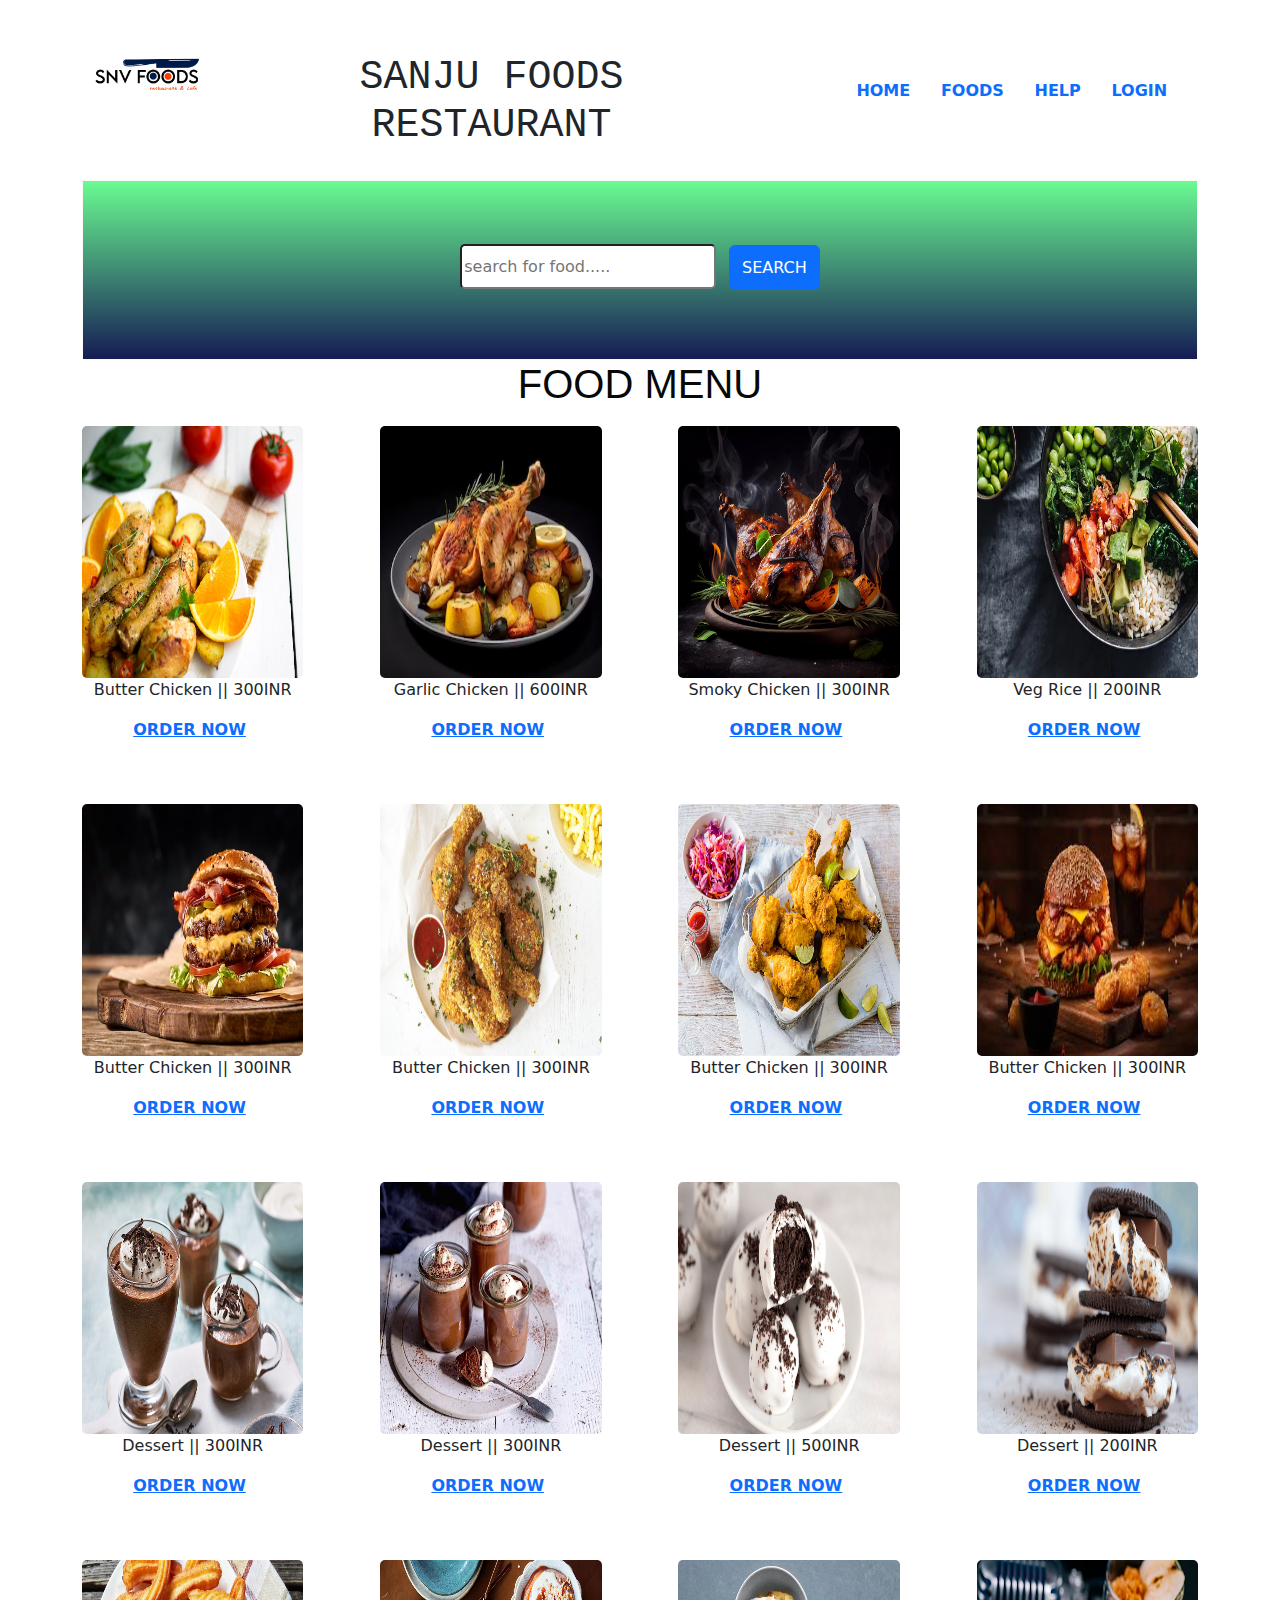
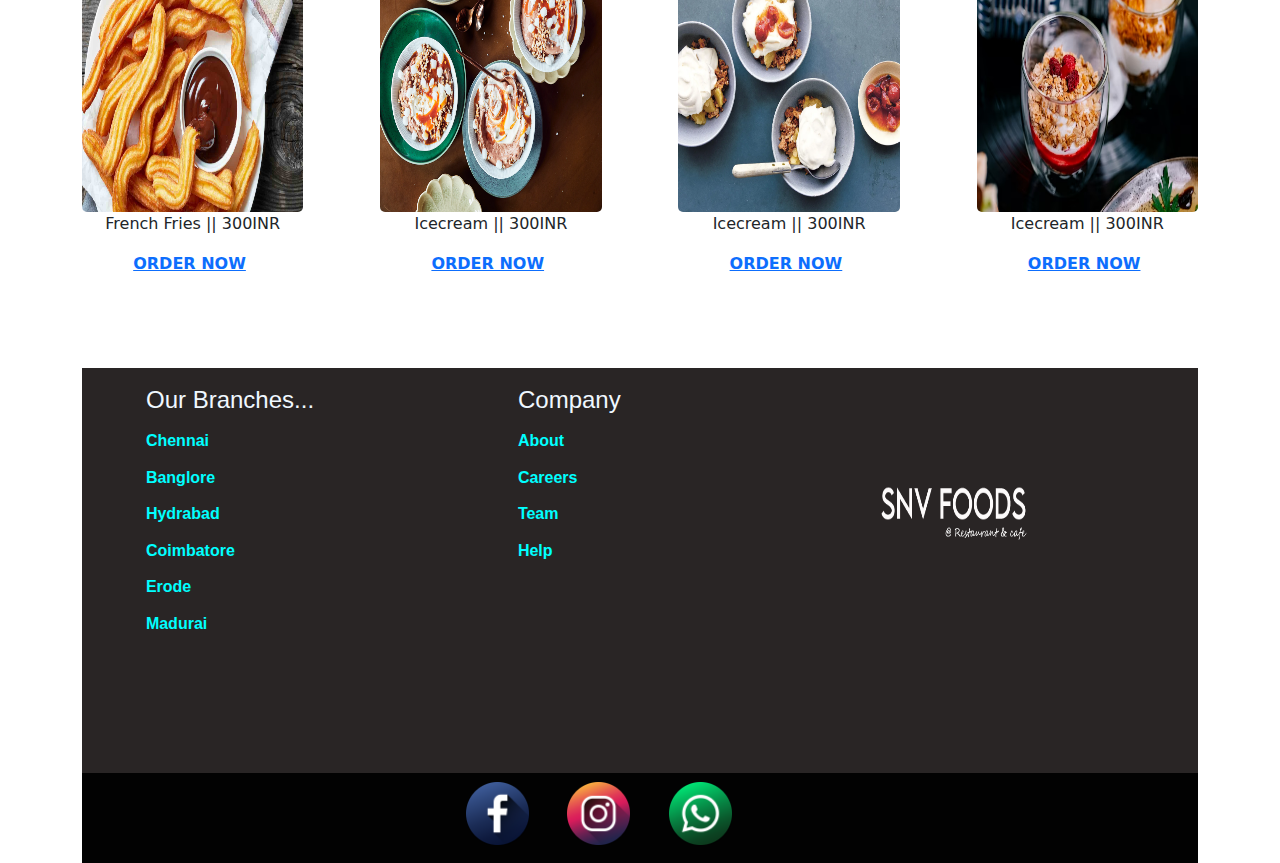
<file: source/index.html>
<!DOCTYPE html>
<html lang="en">
<head>
    <meta charset="UTF-8">
    <meta http-equiv="X-UA-Compatible" content="IE=edge">
    <meta name="viewport" content="width=device-width, initial-scale=1.0">
    <title>Document</title>
    <style>
        .headcontainer{
            display: flex;
            width: 100%;
            height: 20vh;
            
        }
        .logo{
            
            height: 15vh;
            width: 10vw;
            margin-top: 4vh;
            margin-left: 0vw;
            
            
        }
        .headtitle{
            height: 12vh;
            width: 40vw;
            font-family:'Courier New', Courier, monospace;
            
            margin-top: 6vh;
            margin-left: 2vw;
            text-align: center;
            
        }
        li{
            display: inline;
            margin-left: 2vw;
            list-style-type: none;
        }
        ul li a{
            text-decoration: none;
            font-weight: 600;

        }
        a{
            text-decoration: none;
            font-weight: 700;
            color:crimson;
        }
        a:hover{
            color: black;
            
        }
        .navbar{
            
           margin-left: 4vw;
           margin-top: 2vh;
          
        }
        .fill{
            width: 100%;
        }
        /*SEARCH SECTION*/
        .search{
            
            width: 100%;
            height: 20vh;
            border: 1px solid rgb(250, 248, 248); 
            background-image: linear-gradient(#6AFB92,#151B54);
        }
        .searchbar{
            margin-top: 7vh;
        }
        .inp{
            height: 5vh;
            width: 20vw;
            border-radius: 5px;

        }
        .inpbtn{
            height: 5vh;
            margin-left: 1vw;
            border-radius: 5px;
        }
        .menuhead{
            text-align: center;
            font-family: 'Segoe UI', Tahoma, Geneva, Verdana, sans-serif;
            color: rgb(8, 8, 8);

        }
        .foodmenu{
            display: flex;
            margin-top: 2vh;
        }
        .box1{
            
            height: 40vh;
            width: 20vw;
            border-radius: 5px;
            
        }
        .gap{
            margin-left: 6vw;
        }
        .fill_1{
            width: 100%;
            height: 70%;
            border-radius: 5px;
        }
        .cen{
            text-align: center;
        }
        button{
            cursor: pointer;
        }
        .blacklabel{
            
            width: 100%;
            height: 45vh;
            background-color: rgb(41, 37, 37);
            display: flex;
        }
        .box2{
            height: 40vh;
            width: 30vw;
            
            margin-left: 2vw;
            margin-top: 2vh;
        }
        .white{
            color: aliceblue;
            margin-left: 3vw;
            font-family:Arial, Helvetica, sans-serif;
        }
        .ending ul li{
            display: grid;
            padding: 2%;
            margin-left: 0;
        }
        .ending ul li a{
            color: aqua;
            font-family: Arial, Helvetica, sans-serif;
        }
        .ending ul li a:hover{
            color: aliceblue;
        }
        .fillendlogo{
            width: 60%;
            height: 70%;
            margin-top: 0;
        }
        .footer{
            display: flex;
            
            width: 100%;
            height: 10vh;
            background-color: rgb(2, 2, 2);
        }
        .box3{
            
            height: 7vh;
            width: 7vh;
            margin-left: 3vw;
            margin-top: 1vh;
            
        }
        .allign{
            margin-left: 30vw;

        }
        .titlelast{
            width: 40vw;

        }
        .box3 h3{
            font-family: Arial, Helvetica, sans-serif;
            color: white;
            font-weight: 500;
        }
        a{
            text-decoration: none;
        }

    </style>
    <link rel="stylesheet" href="bootstrap-5.3.1-dist/css/bootstrap.min.css">
</head>
<body>

    <script src="bootstrap-5.3.1-dist/js/bootstrap.min.js"></script>
    <script src="jquery.js"></script>
    <div class="container">
    <div class="headcontainer">
        <div class="logo">
            <img src="logo/logo.png" alt="" class="fill">
        </div>
        <div class="headtitle">
            <h1>SANJU FOODS RESTAURANT</h1>
        </div>
        <div class="navbar">
            <ul><li><a href="#">HOME</a></li>
                <li><a href="foods.html">FOODS</a></li>
                <li><a href="#">HELP</a></li>
                <li><a href="login.html" target="_blank">LOGIN</a></li>
            </ul>
        </div>

    </div>

    <div class="search">
        <div class="searchbar"><center><input type="text" class="inp" placeholder="search for food....."><button type="submit" class="inpbtn btn btn-primary ">SEARCH</button></center></div>
    </div>

    <h1 class="menuhead display-6">FOOD MENU</h1>
    <div class="foodmenu">
        <div class="box1"><a href="#"><img src="images/01.avif" alt="" class="fill_1"></a><p class="cen">Butter Chicken || 300INR</p><a href="#" style="margin-left: 4vw; margin-bottom: 1vh;">ORDER NOW</a></div>
        <div class="box1 gap"><a href="#"><img src="images/02.avif" alt="" class="fill_1"></a><p class="cen">Garlic Chicken || 600INR</p><a href="#" style="margin-left: 4vw; margin-bottom: 1vh;">ORDER NOW</a></div>
        <div class="box1 gap"><a href="#"><img src="images/03.avif" alt="" class="fill_1"></a><p class="cen">Smoky Chicken || 300INR</p><a href="#" style="margin-left: 4vw; margin-bottom: 1vh;">ORDER NOW</a></div>
        <div class="box1 gap"><a href="#"><img src="images/04.jpg" alt="" class="fill_1"></a><p class="cen">Veg Rice || 200INR</p><a href="#" style="margin-left: 4vw; margin-bottom: 1vh;">ORDER NOW</a></div>
    </div>
    
    <div class="foodmenu">
        <div class="box1"><a href="#"><img src="images/40.avif" alt="" class="fill_1"></a><p class="cen">Butter Chicken || 300INR</p><a href="#" style="margin-left: 4vw; margin-bottom: 1vh;">ORDER NOW</a></div>
        <div class="box1 gap"><a href="#"><img src="images/10.jpg" alt="" class="fill_1"></a><p class="cen">Butter Chicken || 300INR</p><a href="#" style="margin-left: 4vw; margin-bottom: 1vh;">ORDER NOW</a></div>
        <div class="box1 gap"><a href="#"><img src="images/20.jpg" alt="" class="fill_1"></a><p class="cen">Butter Chicken || 300INR</p><a href="#" style="margin-left: 4vw; margin-bottom: 1vh;">ORDER NOW</a></div>
        <div class="box1 gap"><a href="#"><img src="images/30.jpg" alt="" class="fill_1"></a><p class="cen">Butter Chicken || 300INR</p><a href="#" style="margin-left: 4vw; margin-bottom: 1vh;">ORDER NOW</a></div>
    </div>
    <div class="foodmenu">
        <div class="box1"><a href="#"><img src="images/11.jpg" alt="" class="fill_1"></a><p class="cen">Dessert || 300INR</p><a href="#" style="margin-left: 4vw; margin-bottom: 1vh;">ORDER NOW</a></div>
        <div class="box1 gap"><a href="#"><img src="images/111.jpeg" alt="" class="fill_1"></a><p class="cen">Dessert || 300INR</p><a href="#" style="margin-left: 4vw; margin-bottom: 1vh;">ORDER NOW</a></div>
        <div class="box1 gap"><a href="#"><img src="images/1111.png" alt="" class="fill_1"></a><p class="cen">Dessert || 500INR</p><a href="#" style="margin-left: 4vw; margin-bottom: 1vh;">ORDER NOW</a></div>
        <div class="box1 gap"><a href="#"><img src="images/11111.png" alt="" class="fill_1"></a><p class="cen">Dessert || 200INR</p><a href="#" style="margin-left: 4vw; margin-bottom: 1vh;">ORDER NOW</a></div>
    </div>
    <div class="foodmenu">
        <div class="box1"><a href="#"><img src="images/Spanish-Desserts_Thumbnail.jpg" alt="" class="fill_1"></a><p class="cen">French Fries || 300INR</p><a href="#" style="margin-left: 4vw; margin-bottom: 1vh;">ORDER NOW</a></div>
        <div class="box1 gap"><a href="#"><img src="images/p88-chocolate-mousse-with-salted-caramel-and-mochi-180615-2.webp" alt="" class="fill_1"></a><p class="cen">Icecream || 300INR</p><a href="#" style="margin-left: 4vw; margin-bottom: 1vh;">ORDER NOW</a></div>
        <div class="box1 gap"><a href="#"><img src="images/credit-christine-rudolph-apple-cake-with-macaroobs-cream-p130.webp" alt="" class="fill_1"></a><p class="cen">Icecream || 300INR</p><a href="#" style="margin-left: 4vw; margin-bottom: 1vh;">ORDER NOW</a></div>
        <div class="box1 gap"><a href="#"><img src="images/side-view-parfait-with-yogurt-muesli-raspberry_141793-5039.avif" alt="" class="fill_1"></a><p class="cen">Icecream || 300INR</p><a href="#" style="margin-left: 4vw; margin-bottom: 1vh;">ORDER NOW</a></div>
    </div>
    <br>
    <br>
    <div class="blacklabel">
        <div class="box2">
            <h4 class="white">Our Branches...</h4>
          <div class="ending">  <ul><li><a href="#">Chennai</a></li>
            <li><a href="#">Banglore</a></li>
        <li><a href="#">Hydrabad</a></li>
    <li><a href="#">Coimbatore</a></li>
<li><a href="#">Erode</a></li>
<li><a href="#">Madurai</a></li></ul></div>
        </div>
        <div class="box2">
            <h4 class="white">Company</h4>
          <div class="ending">  <ul><li><a href="#">About</a></li>
            <li><a href="#">Careers</a></li>
        <li><a href="#">Team</a></li>
    <li><a href="#">Help</a></li></ul></div>
        </div>
        <div class="box2">
            <img src="logo/logo1.png" alt="" class="fillendlogo">
        </div>
    </div>
    <div class="endd">
    <div class="footer">
        
        <div class="box3 allign"><a href="#"><img src="logo/fb.png" alt="" class="fill"></a></div>
         <div class="box3"><a href="#"><img src="logo/ins.png" alt="" class="fill"></a></div>
          <div class="box3"><a href="#"><img src="logo/twi.png" alt="" class="fill"></a></div>
          
    </div>
    </div>
</div>
</body>
</html>
</file>
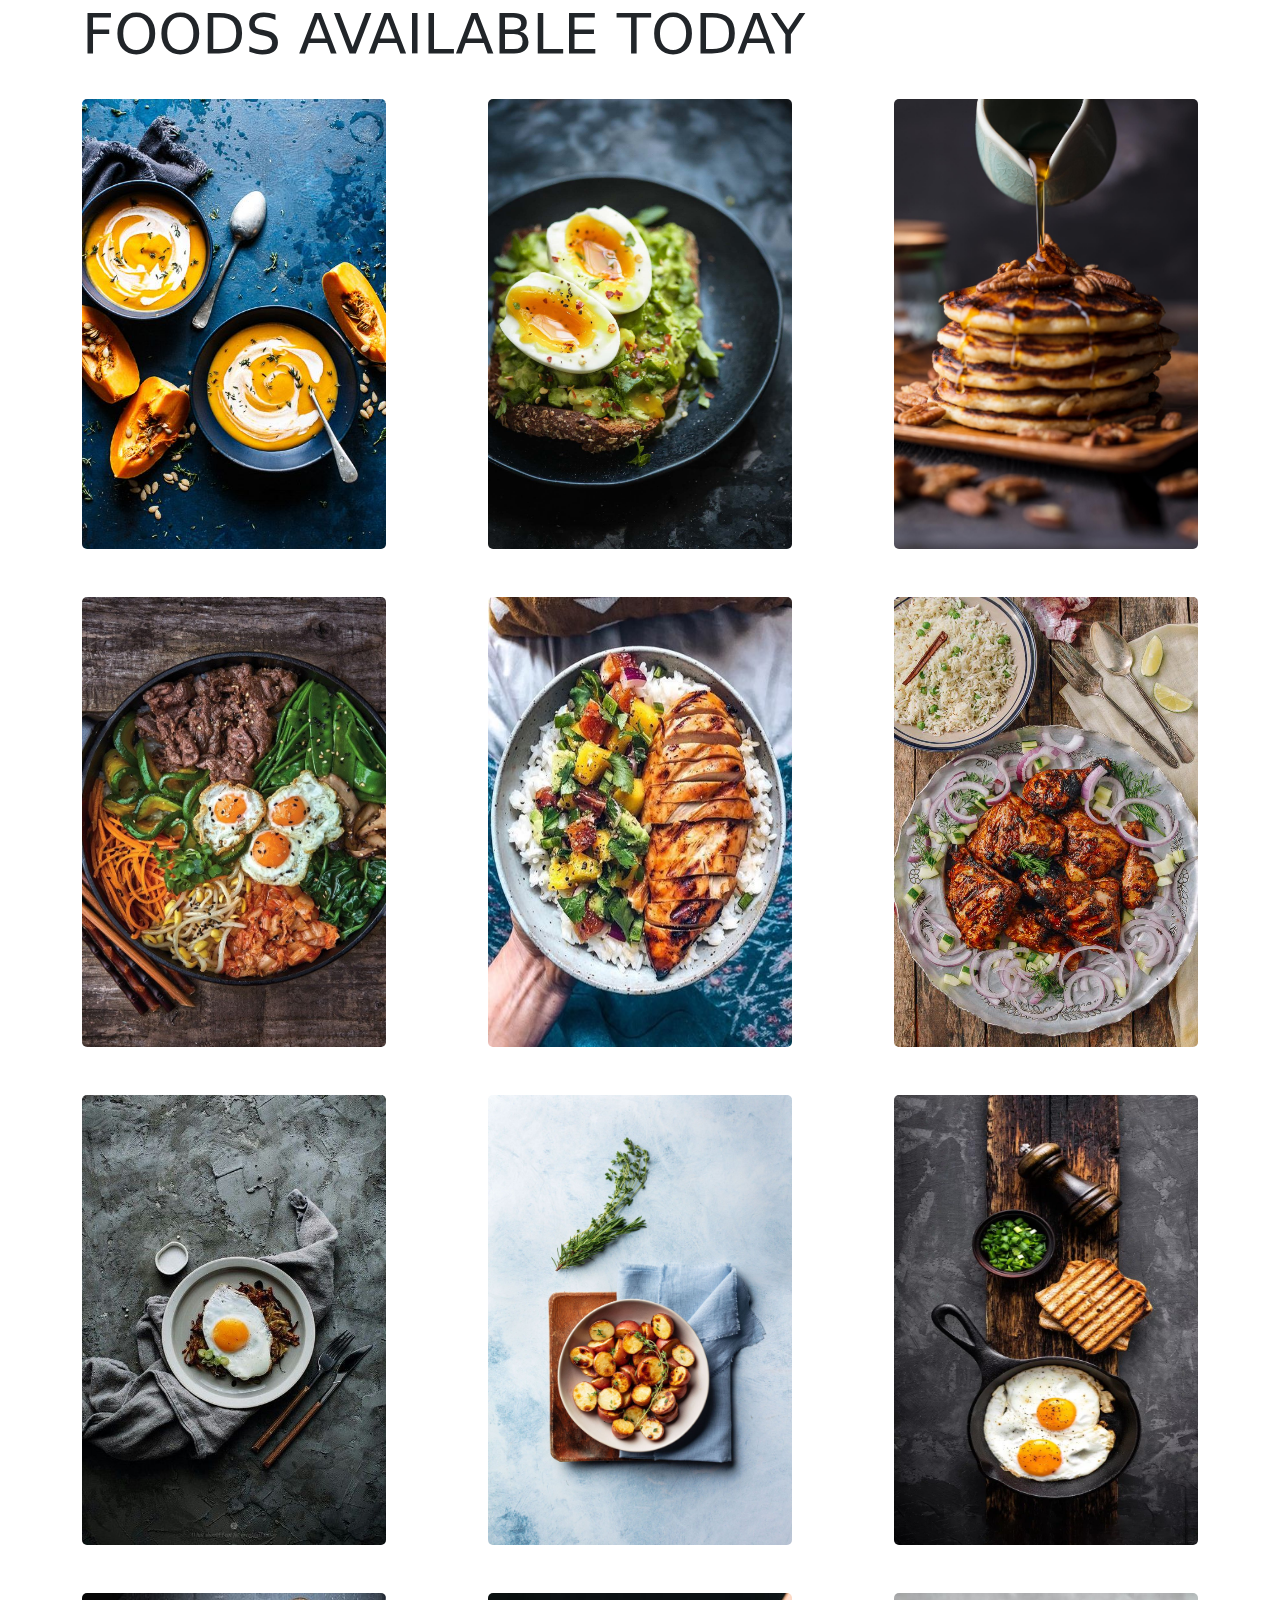
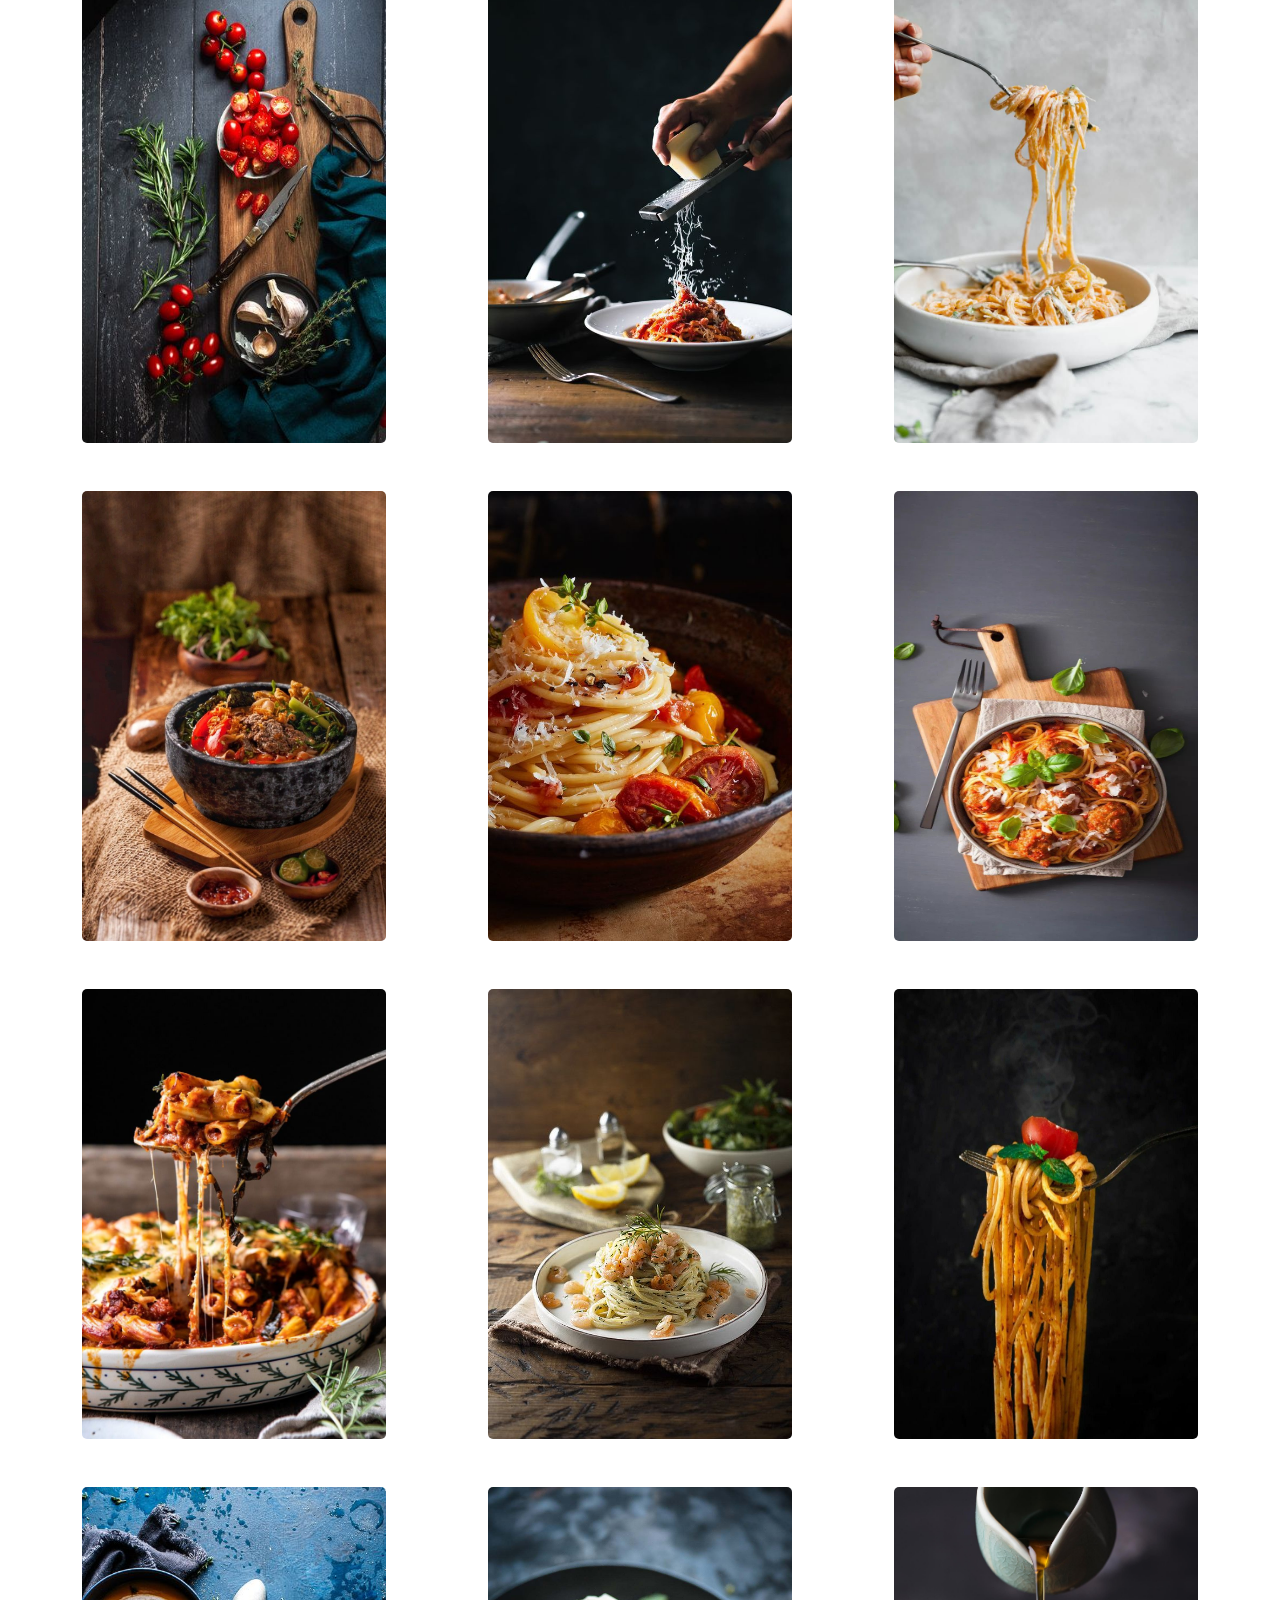
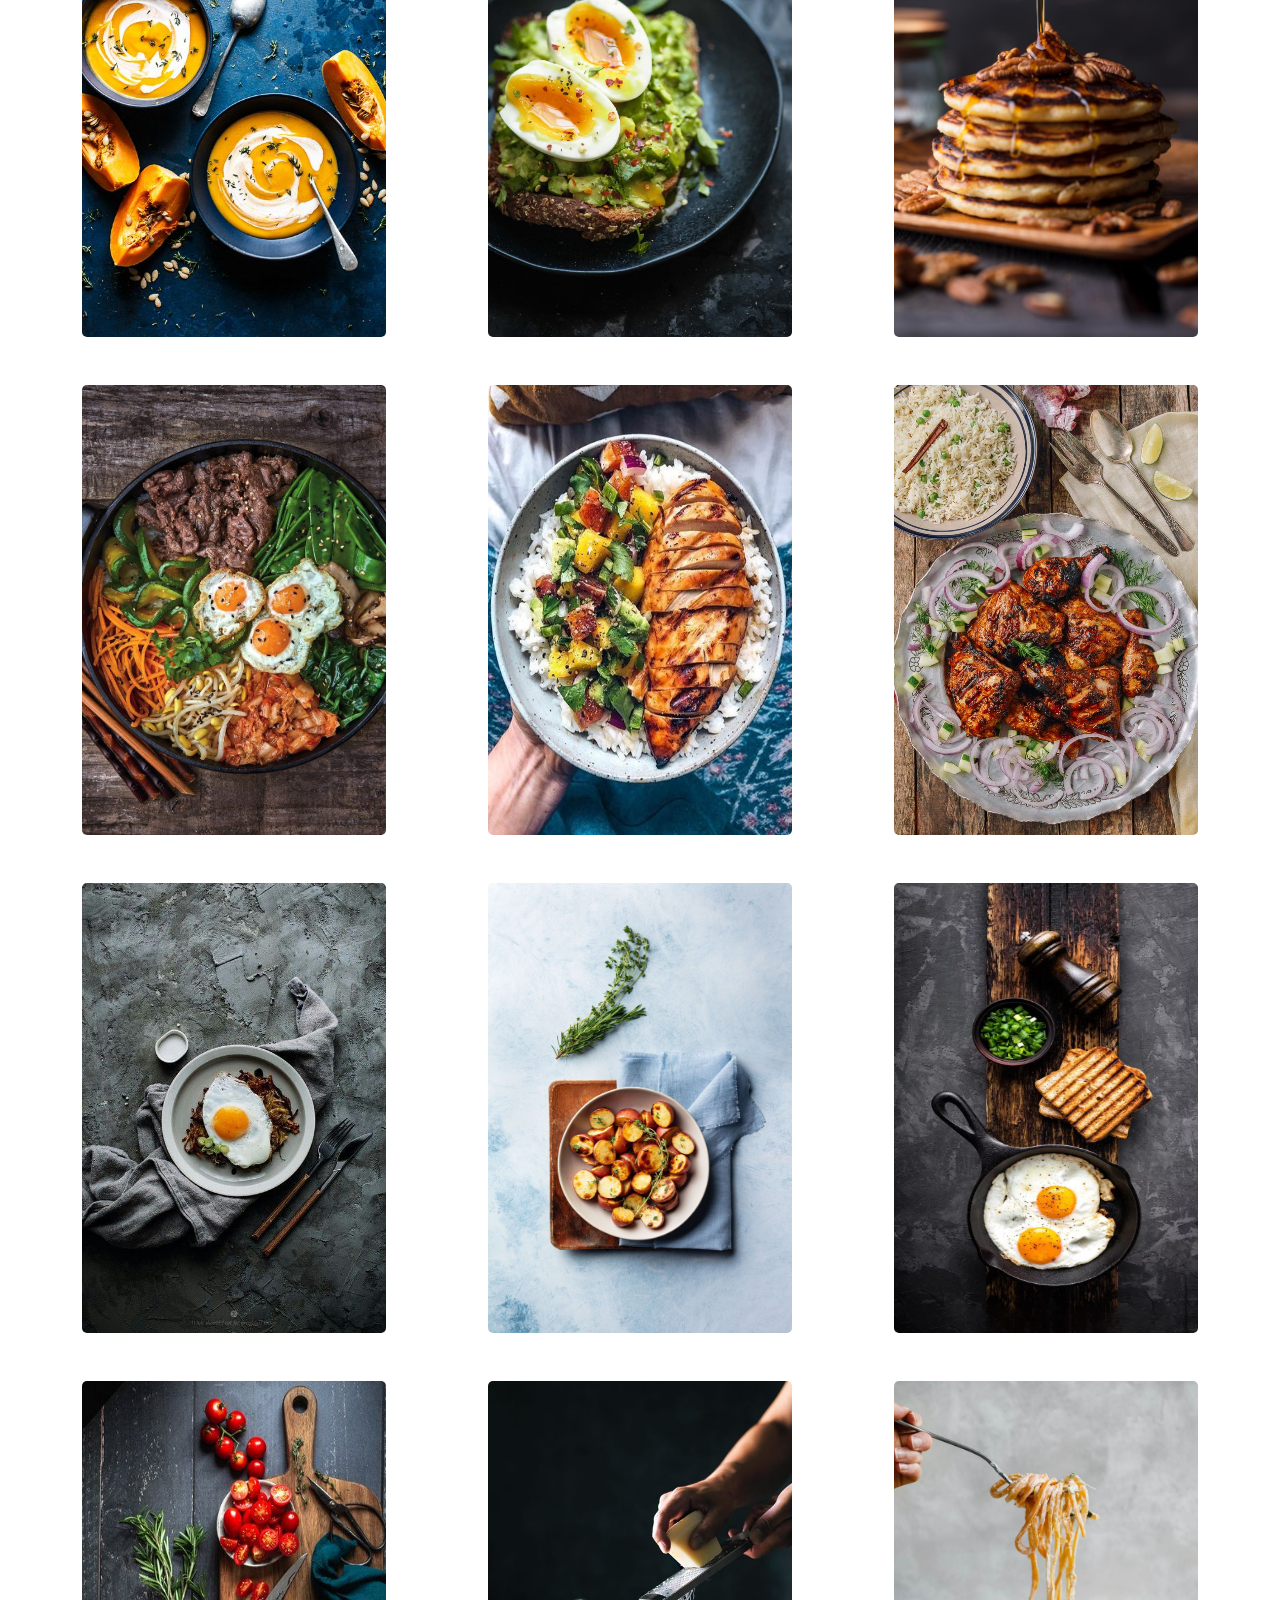
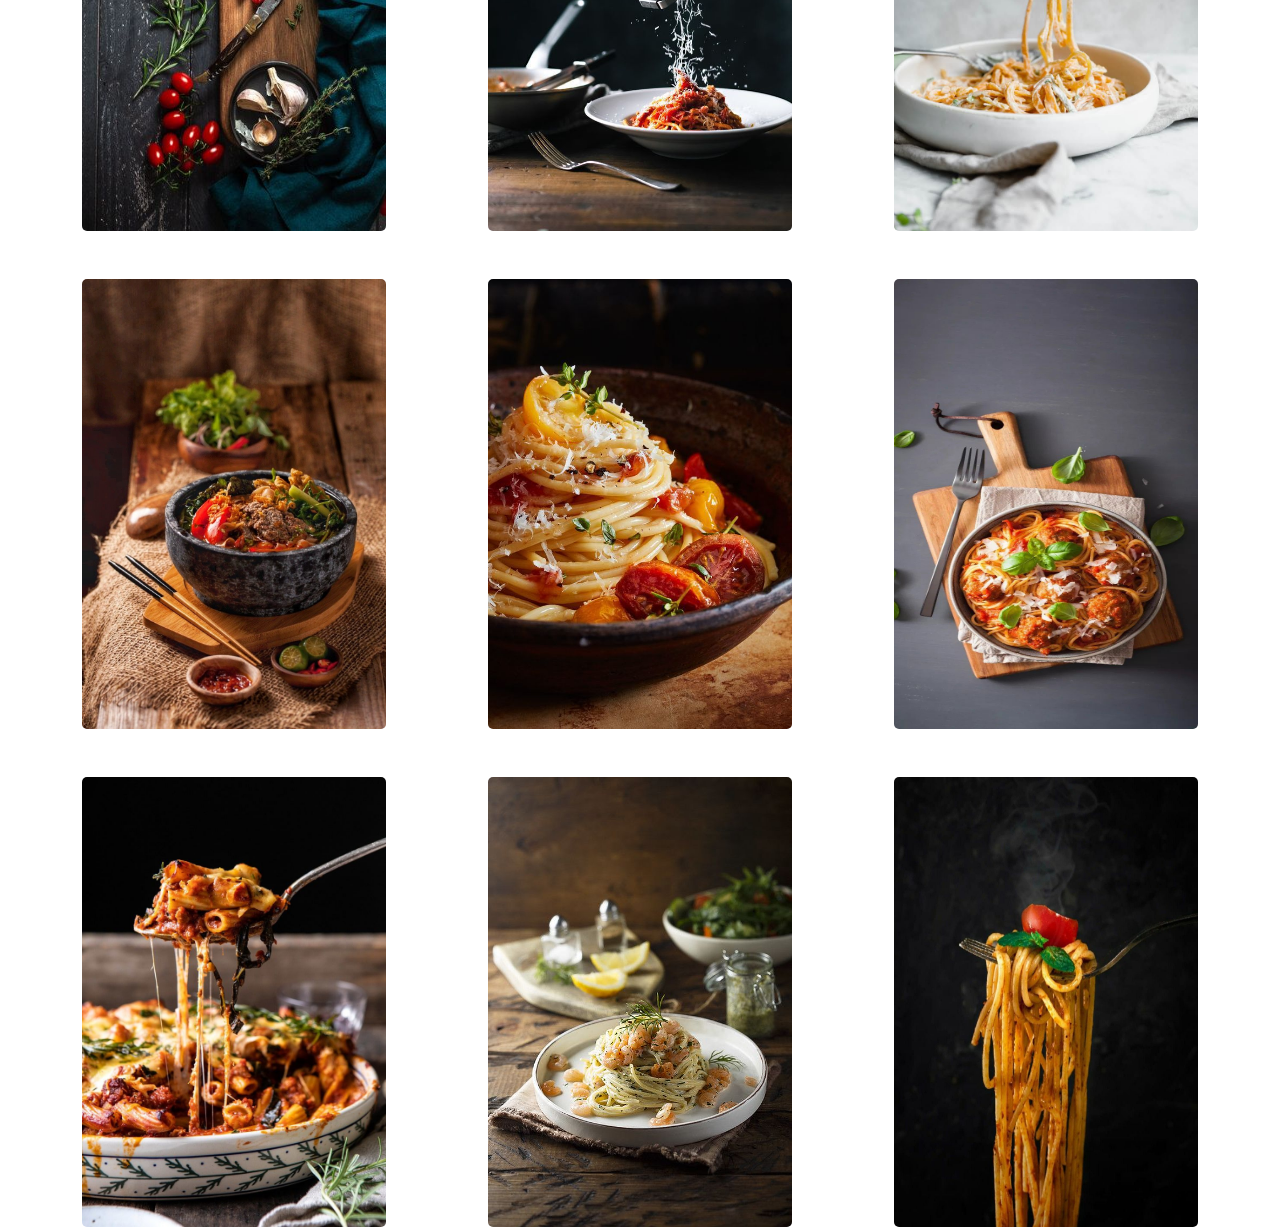
<file: source/foods.html>
<!DOCTYPE html>
<html lang="en">
<head>
    <meta charset="UTF-8">
    <meta http-equiv="X-UA-Compatible" content="IE=edge">
    <meta name="viewport" content="width=device-width, initial-scale=1.0">
    <title>Document</title>
    <link rel="stylesheet" href="bootstrap-5.3.1-dist/css/bootstrap.min.css">
</head>
<style>
    .foodsmenu{
        display:flex;
    }
    .box1{
        
        height: 50vh;
        width: 25vw;
        border-radius: 5px;
        
    }
    .ext{
        margin-left: 8vw;
    }
    .fill{
        width: 100%;
        border-radius: 5px;
        height: 100%;
    }
</style>
<body>
    <div class="container">
        <h3 class="display-4">FOODS AVAILABLE TODAY</h3>
        <br>
        <div class="foodsmenu">
            <div class="box1"><a href=""><img src="fimages/01.jpg" alt="" class="fill"></a></div>
            <div class="box1 ext"><a href=""><img src="fimages/02.jpg" alt="" class="fill"></a></div>
            <div class="box1 ext"><a href=""><img src="fimages/03.jpg" alt="" class="fill"></a></div>
            
            
        </div>
        <br>
        <br>
        <div class="foodsmenu">
            <div class="box1"><a href=""><img src="fimages/04.jpg" alt="" class="fill"></a></div>
            <div class="box1 ext"><a href=""><img src="fimages/05.jpg" alt="" class="fill"></a></div>
            <div class="box1 ext"><a href=""><img src="fimages/06.jpg" alt="" class="fill"></a></div>
            
            
        </div>
        <br>
        <br>
        <div class="foodsmenu">
            <div class="box1"><a href=""><img src="fimages/07.jpg" alt="" class="fill"></a></div>
            <div class="box1 ext"><a href=""><img src="fimages/08.jpg" alt="" class="fill"></a></div>
            <div class="box1 ext"><a href=""><img src="fimages/09.jpg" alt="" class="fill"></a></div>
            
            
        </div>
        <br>
        <br>
        <div class="foodsmenu">
            <div class="box1"><a href=""><img src="fimages/10.jpg" alt="" class="fill"></a></div>
            <div class="box1 ext"><a href=""><img src="fimages/11.jpg" alt="" class="fill"></a></div>
            <div class="box1 ext"><a href=""><img src="fimages/12.jpg" alt="" class="fill"></a></div>
            
            
        </div>
        <br>
        <br>
        <div class="foodsmenu">
            <div class="box1"><a href=""><img src="fimages/13.jpg" alt="" class="fill"></a></div>
            <div class="box1 ext"><a href=""><img src="fimages/14.jpg" alt="" class="fill"></a></div>
            <div class="box1 ext"><a href=""><img src="fimages/15.jpg" alt="" class="fill"></a></div>
            
            
        </div>
        <br>
        <br>
        <div class="foodsmenu">
            <div class="box1"><a href=""><img src="fimages/16.jpg" alt="" class="fill"></a></div>
            <div class="box1 ext"><a href=""><img src="fimages/17.jpg" alt="" class="fill"></a></div>
            <div class="box1 ext"><a href=""><img src="fimages/18.jpg" alt="" class="fill"></a></div>
            
            
        </div>
        <br>
        <br>
        <div class="foodsmenu">
            <div class="box1"><a href=""><img src="fimages/01.jpg" alt="" class="fill"></a></div>
            <div class="box1 ext"><a href=""><img src="fimages/02.jpg" alt="" class="fill"></a></div>
            <div class="box1 ext"><a href=""><img src="fimages/03.jpg" alt="" class="fill"></a></div>
            
            
        </div>
        <br>
        <br>
        <div class="foodsmenu">
            <div class="box1"><a href=""><img src="fimages/04.jpg" alt="" class="fill"></a></div>
            <div class="box1 ext"><a href=""><img src="fimages/05.jpg" alt="" class="fill"></a></div>
            <div class="box1 ext"><a href=""><img src="fimages/06.jpg" alt="" class="fill"></a></div>
            
            
        </div>
        <br>
        <br>
        <div class="foodsmenu">
            <div class="box1"><a href=""><img src="fimages/07.jpg" alt="" class="fill"></a></div>
            <div class="box1 ext"><a href=""><img src="fimages/08.jpg" alt="" class="fill"></a></div>
            <div class="box1 ext"><a href=""><img src="fimages/09.jpg" alt="" class="fill"></a></div>
            
            
        </div>
        <br>
        <br>
        <div class="foodsmenu">
            <div class="box1"><a href=""><img src="fimages/10.jpg" alt="" class="fill"></a></div>
            <div class="box1 ext"><a href=""><img src="fimages/11.jpg" alt="" class="fill"></a></div>
            <div class="box1 ext"><a href=""><img src="fimages/12.jpg" alt="" class="fill"></a></div>
            
            
        </div>
        <br>
        <br>
        <div class="foodsmenu">
            <div class="box1"><a href=""><img src="fimages/13.jpg" alt="" class="fill"></a></div>
            <div class="box1 ext"><a href=""><img src="fimages/14.jpg" alt="" class="fill"></a></div>
            <div class="box1 ext"><a href=""><img src="fimages/15.jpg" alt="" class="fill"></a></div>
            
            
        </div>
        <br>
        <br>
        <div class="foodsmenu">
            <div class="box1"><a href=""><img src="fimages/16.jpg" alt="" class="fill"></a></div>
            <div class="box1 ext"><a href=""><img src="fimages/17.jpg" alt="" class="fill"></a></div>
            <div class="box1 ext"><a href=""><img src="fimages/18.jpg" alt="" class="fill"></a></div>
            
            
        </div>
    </div>
    <script src="bootstrap-5.3.1-dist/js/bootstrap.min.js"></script>
    <script src="jquery.js"></script>
</body>
</html>
</file>
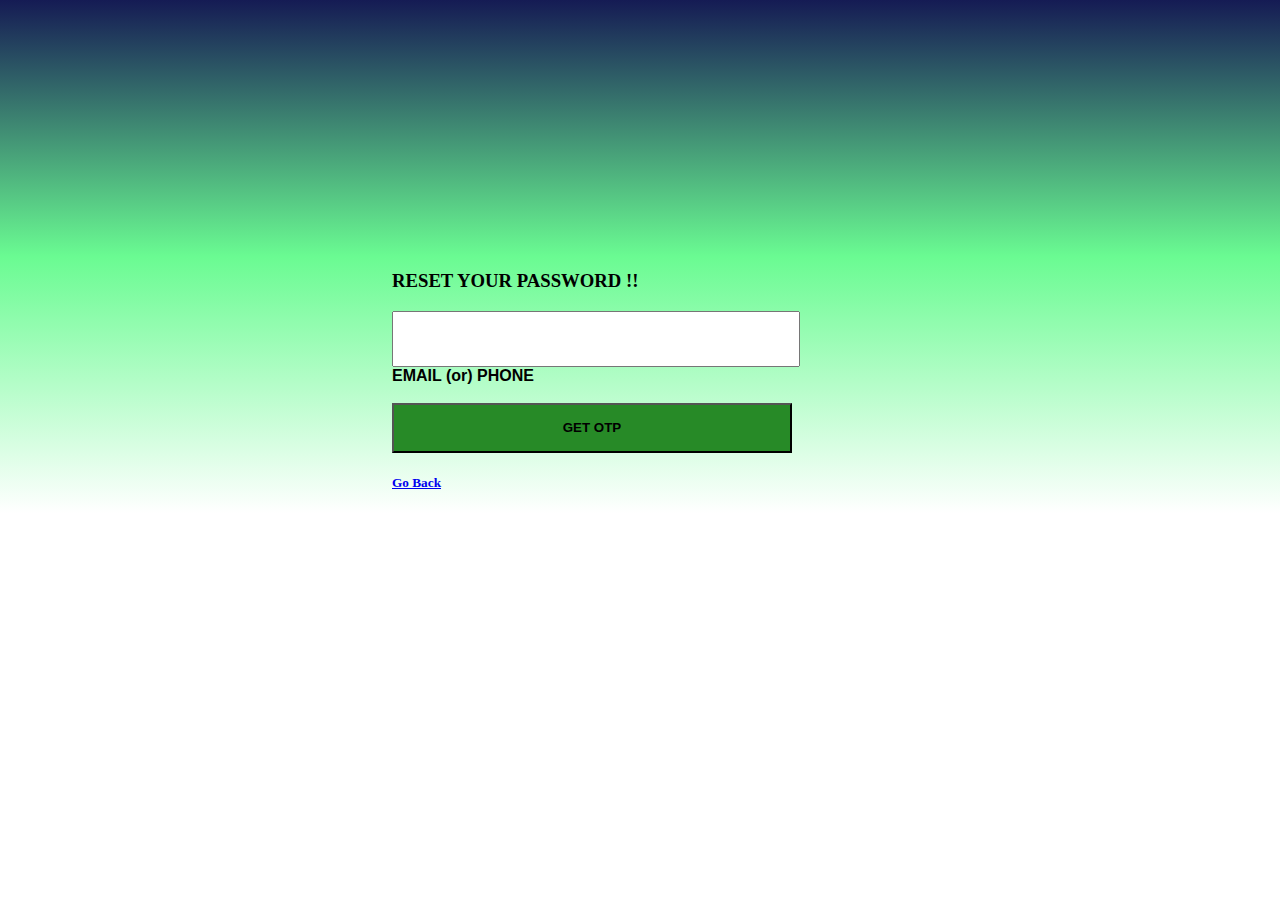
<file: source/forget.html>
<!DOCTYPE html>
<html lang="en">
<head>
    <meta charset="UTF-8">
    <meta http-equiv="X-UA-Compatible" content="IE=edge">
    <meta name="viewport" content="width=device-width, initial-scale=1.0">
    <title>forget password</title>
    <link rel="stylesheet" href="style.css">
</head>
<body>
    <div class="forcontainer">
        <div class="lab">
            <h3>RESET YOUR PASSWORD !!</h3>
            <input type="text" required> <br>
            <label for="fname">EMAIL (or) PHONE</label>
            <br>
            <br>
            <button type="button">GET OTP</button>
            <a href="login.html"><h5>Go Back</h5></a>
        </div>
    </div>
</body>
</html>
</file>
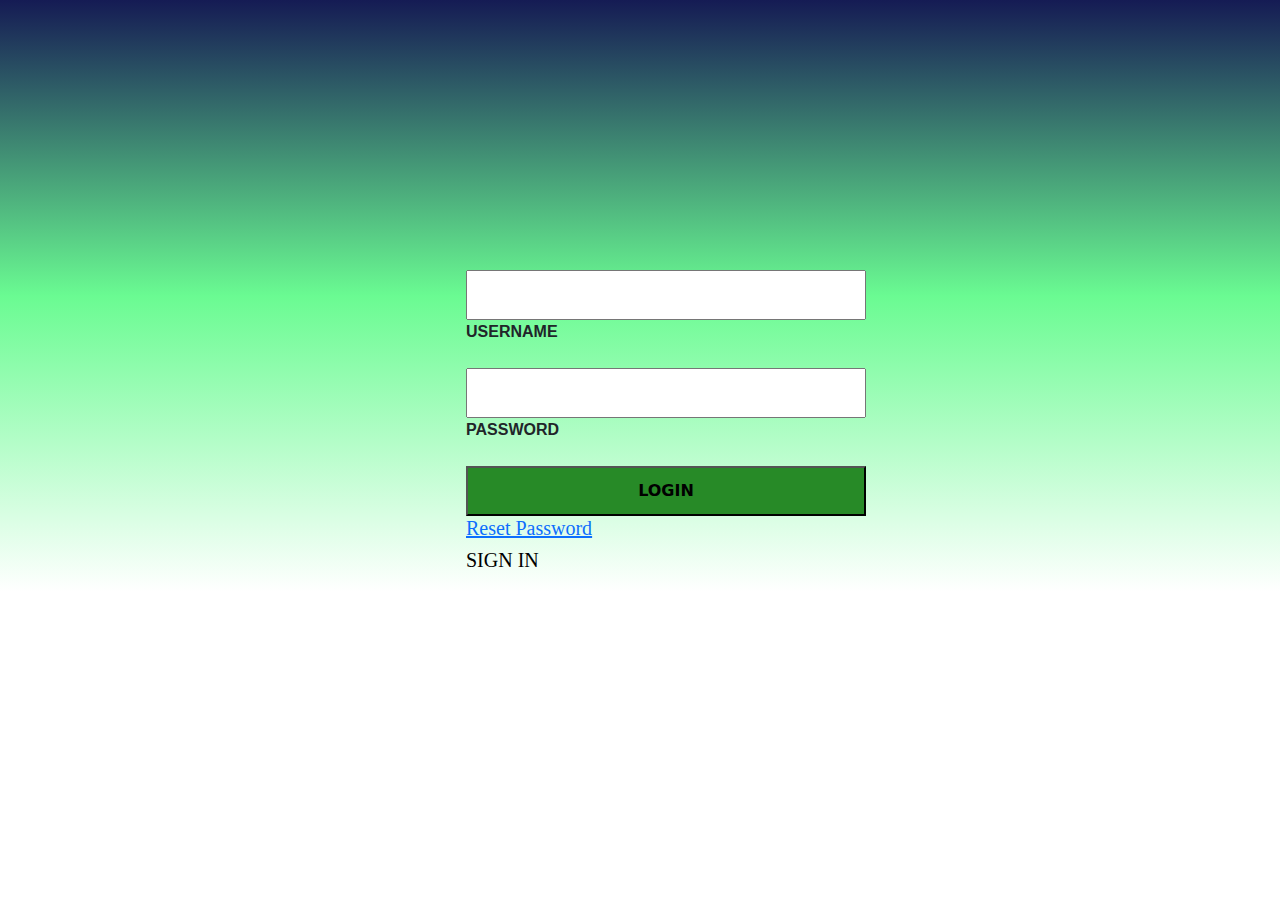
<file: source/login.html>
<!DOCTYPE html>
<html lang="en">
<head>
    <meta charset="UTF-8">
    <meta http-equiv="X-UA-Compatible" content="IE=edge">
    <meta name="viewport" content="width=device-width, initial-scale=1.0">
    <title>Log-In</title>
    <link rel="stylesheet" href="style.css">
    <link rel="stylesheet" href="bootstrap-5.3.1-dist/css/bootstrap.min.css">
</head>
<body>
    <script src="bootstrap-5.3.1-dist/js/bootstrap.min.js"></script>
    <script src="jquery.js"></script>
    <div class="container">
    <div class="logcontainer">
        <form action="input" method="post">
            <div class="lab">
                <input type="text" required> <br>
                <label for="uname" >USERNAME</label>
                <br>
                <br>
                <input type="password"> <br>
                <label for="Password">PASSWORD</label>
                <br>
                <br>
                <button type="button">LOGIN</button>
                <a href="forget.html"><h5>Reset Password</h5></a>
                <a href="signup.html" class="dec" target="_blank"><h5 class="blackclr">SIGN IN</h5></a>
            </div>
        </form>
    </div>
</div>
</body>
</html>
</file>
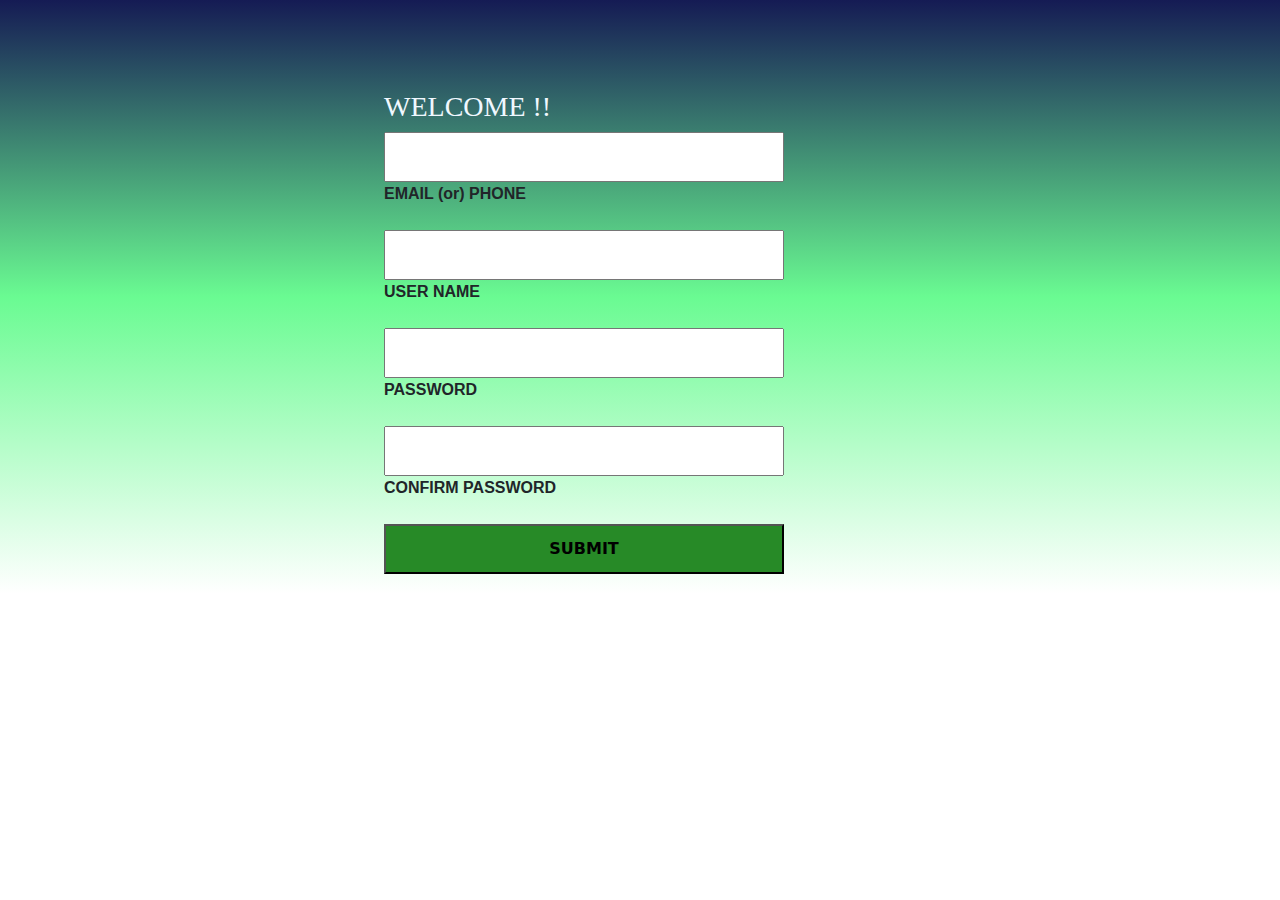
<file: source/signup.html>
<!DOCTYPE html>
<html lang="en">
<head>
    <meta charset="UTF-8">
    <meta http-equiv="X-UA-Compatible" content="IE=edge">
    <meta name="viewport" content="width=device-width, initial-scale=1.0">
    <title>Sign up Page</title>
    <link rel="stylesheet" href="style.css">
    <link rel="stylesheet" href="bootstrap-5.3.1-dist/css/bootstrap.min.css">
</head>
<body>
    <script src="bootstrap-5.3.1-dist/js/bootstrap.min.js"></script>
    <script src="jquery.js"></script>
    <div class="signcontainer">
        <div class="lab">
            <h3 style="color: aliceblue;">WELCOME !!</h3>
        <form action="input" method="post">
            <input type="text" required> <br>
            <label for="fname">EMAIL (or) PHONE</label>
            <br>
            <br>
            <input type="text" required> <br>
            <label for="fname">USER NAME</label>
            <br>
            <br>
            <input type="password" required> <br>
            <label for="fname">PASSWORD</label>
            <br>
            <br>
            <input type="password" required> <br>
            <label for="fname">CONFIRM PASSWORD</label>
            <br>
            <br>
            <button type="submit">SUBMIT</button>

        </form>
    </div>
    </div>
</body>
</html>
</file>
<file: source/style.css>
.signcontainer{
    margin-top: 10vh;
    margin-left: 30vw;
    border-radius: 5px;
}
.dec{
    text-decoration: none;
}
button{
    padding: 1%;
    width: 400px;
    height: 50px;
    font-weight: 700;
    font-family:'Segoe UI', Tahoma, Geneva, Verdana, sans-serif ;
    background-color: rgb(39, 138, 39);
    cursor: pointer;
}
.lab{
    margin-top: 30px;
    margin-bottom: 20px;
}
input{
    width: 400px;
    height: 50px;
    font-size: larger;
}
label{
    font-weight: 700;
    font-family:'Segoe UI', Tahoma, Geneva, Verdana, sans-serif ;
}
a{
    font-family: Tahoma;
}
body{
    background-image: linear-gradient(#151B54,#6AFB92,white);
    background-repeat: no-repeat;
}
.blackclr{
    color: black;
}
h3{
    font-family: Tahoma;
    font-weight: 800;
}
.logcontainer{
    margin-top: 30vh;
    margin-left: 30vw;
    border-radius: 5px;
}
.forcontainer{
    margin-top: 30vh;
    margin-left: 30vw;
    border-radius: 5px;
}
</file>
